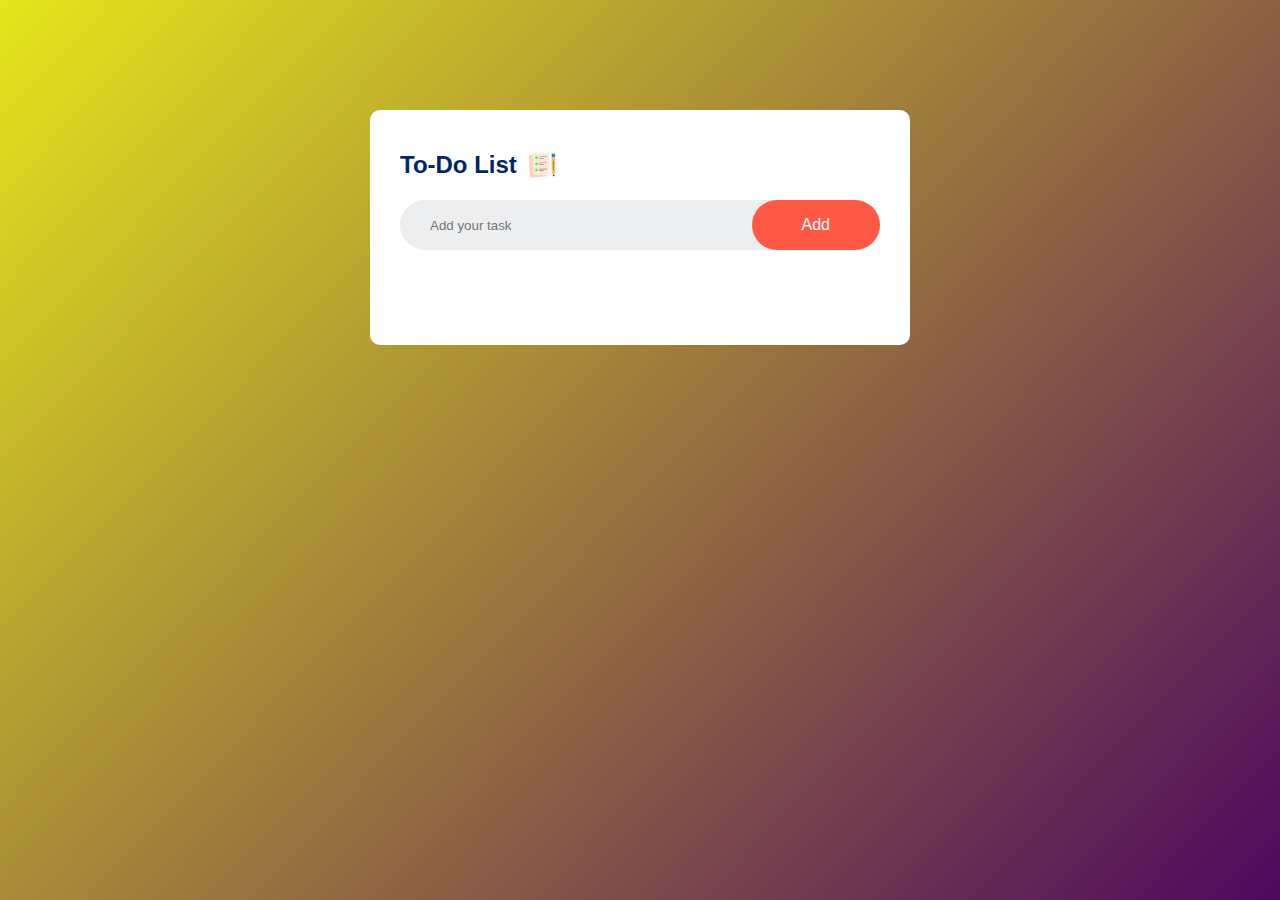
<file: to-do-list/todolist.html>
<!DOCTYPE html>
<html lang="en">
<head>
    <meta charset="UTF-8">
    <meta name="viewport" content="width=device-width, initial-scale=1.0">
    <title>To Do List</title>
    <link rel="stylesheet" href="todolist.css">
</head>
<body>
    <div class="container">
        <div class="todo-app">
            <h2>To-Do List <img src="../images/todolist/icon.png"></h2>
            <div class="row">
                <input type="text" id="input-box" placeholder="Add your task">
                <button onclick="addTask()">Add</button>
            </div>
            <ul id="list-container"></ul>
        </div>
    </div>
<script src="todolist.js"></script>
</body>
</html>
</file>
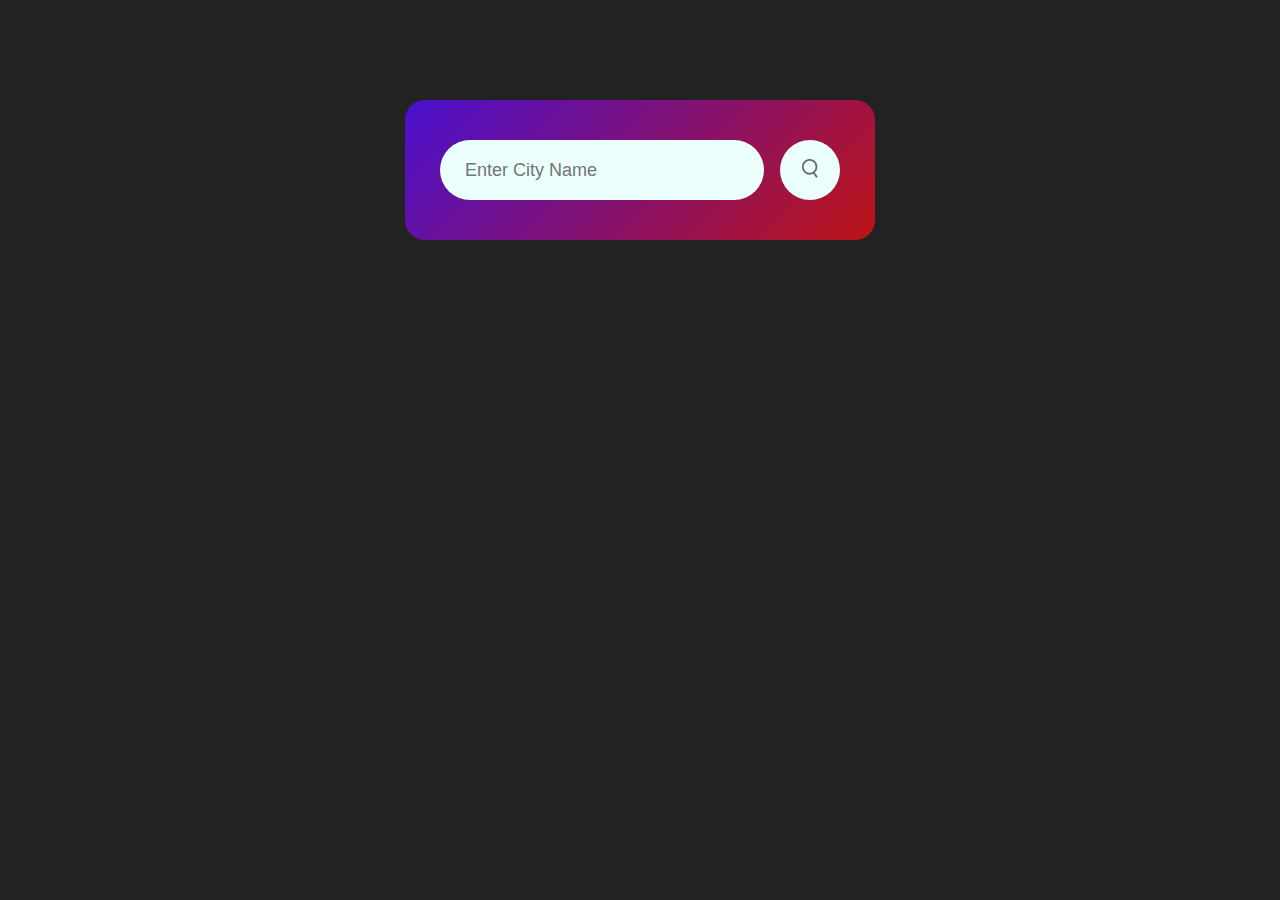
<file: weather-app/weather.html>
<!DOCTYPE html>
<html lang="en">
<head>
    <meta charset="UTF-8">
    <meta name="viewport" content="width=device-width, initial-scale=1.0">
    <title>Weather App</title>
    <link rel="stylesheet" href="weather.css">
</head>
<body>
    <div class="card">
        <div class="search">
            <input type="text" placeholder="Enter City Name" spellcheck="false">
            <button><img src="../images/weather/search.png"></button>
        </div>
        <div class="error">
            <p>
                Invalid City
            </p>
        </div>
        <div class="weather">
            <img src="../images/weather/clear.png" alt="" class="weather-icon">
            <h1 class="temp">22°c</h1>
            <h2 class="city">Taipei</h2>
            <div class="details">
                <div class="col">
                    <img src="../images/weather/humidity.png" alt="">
                    <div>
                        <p class="humidity">50%</p>
                        <p>Humidity</p> 
                    </div>
                </div>
                <div class="col">
                    <img src="../images/weather/wind.png" alt="">
                    <div>
                        <p class="wind">15 km/h</p>
                        <P>Wind Speed</P> 
                    </div>
                </div>
            </div>
        </div>
    </div>
    <script>
        const apiKey = "0bbd788031a98eb9e27fb872915bec91";
        const apiUrl = "https://api.openweathermap.org/data/2.5/weather?units=metric&q=";

        const searchBox = document.querySelector(".search input");
        const searchBtn = document.querySelector(".search button");
        const weatherIcon = document.querySelector(".weather-icon");

        async function checkWeather(city) {
            const response = await fetch(apiUrl + city + `&appid=${apiKey}`);
            if (response.status == 404) {
                document.querySelector(".error").style.display = "block";
                document.querySelector(".weather").style.display = "none";
            } else {
                var data = await response.json();
    
                document.querySelector(".temp").innerHTML = Math.round(data.main.temp * 10)/10 + "°c";
                document.querySelector(".city").innerHTML = data.name;
                document.querySelector(".humidity").innerHTML = data.main.humidity + "%";
                document.querySelector(".wind").innerHTML = data.wind.speed + "km/h";
    
                if (data.weather[0].main == "Rain") {
                    weatherIcon.src = "../images/weather/rain.png";
                } else if(data.weather[0].main == "Clear") {
                    weatherIcon.src = "../images/weather/clear.png";
                } else if(data.weather[0].main == "Drizzle") {
                    weatherIcon.src = "../images/weather/drizzle.png";
                } else if(data.weather[0].main == "Clear") {
                    weatherIcon.src = "../images/weather/clear.png";
                } else if(data.weather[0].main == "Clouds") {
                    weatherIcon.src = "../images/weather/clouds.png";
                } else if(data.weather[0].main == "Mist") {
                    weatherIcon.src = "../images/weather/mist.png";
                } else {
                    weatherIcon.src = "../images/weather/snow.png";
                }
                document.querySelector(".weather").style.display = "block";
                document.querySelector(".error").style.display = "none";
            }
        }

        searchBtn.addEventListener("click", ()=> {
            checkWeather(searchBox.value);
            searchBox.value='Enter Next City';
        })

    </script>
</body>
</html>
</file>
<file: to-do-list/todolist.css>
* {
    margin: 0;
    padding: 0;
    font-family: 'Poppins', sans-serif;
    box-sizing: border-box;
}

.container {
    width:100%;
    min-height: 100vh;
    background: linear-gradient(134deg, #e6e61c, #4e085f);
    padding: 10px;
}

.todo-app {
    width: 100%;
    max-width: 540px;
    background: #fff;
    margin: 100px auto 20px;
    padding: 40px 30px 70px;
    border-radius: 10px;
}

.todo-app h2 {
    color:#002765;
    display: flex;
    align-items: center;
    margin-bottom: 20px;
}

.todo-app h2 img {
    width: 30px;
    margin-left: 10px;
}

.row {
    display: flex;
    align-items: center;
    justify-content: space-between;
    background: #edeef0;
    border-radius: 30px;
    padding-left: 20px;
    margin-bottom: 25px;
}

input {
    flex: 1;
    border: none;
    outline: none;
    background: transparent;
    padding: 10px;
    font-weight: 14px;
}

button {
    border: none;
    outline: none;
    padding: 16px 50px;
    background: #ff5945;
    color: #fff;
    font-size: 16px;
    cursor: pointer;
    border-radius: 40px;
}

ul li {
    list-style: none;
    font-size: 17px;
    padding: 12px 8px 12px 50px;
    user-select: none;
    cursor: pointer;
    position: relative;
}

ul li::before {
    content: ''; 
    position: absolute;
    height: 28px;
    width: 28px;
    border-radius: 50%;
    background-image: url(../images/todolist/unchecked.png);
    background-size: cover;
    background-position: center;
    top: 12px;
    left: 8px;

}

ul li.checked {
    color: #555;
    text-decoration: line-through;
}

ul li.checked::before {
    background-image: url(../images/todolist/checked.png);
}

ul li span {
    position: absolute;
    right: 0;
    top: 5px;
    width: 40px;
    height: 40px;
    font-size: 22px;
    color: #555;
    line-height: 40px;
    text-align: center;

}
ul li span {
    position: absolute;
    right: 0;
    top: 5px;
    width: 40px;
    height: 40px;
    font-size: 22px;
    color: #555;
    line-height: 40px;
    text-align: center;
    border-radius: 50%;
}

ul li span:hover {
    background: #edeef0;
}
</file>
<file: weather-app/weather.css>
* {
    margin: 0;
    padding: 0;
    font-family: 'Poppins', sans-serif;
    box-sizing: border-box;
}

body {
    background: #222;
}

.card {
    width: 90%;
    max-width: 470px;
    background: linear-gradient(135deg, #490fcf, #bd1414);
    color: #fff;
    margin:100px auto 0;
    border-radius: 20px;
    padding: 40px 35px;
    text-align: center;
}

.search {
    width: 100%;
    display: flex;
    align-items: center;
    justify-content: space-between;
}

.search input {
    border: 0;
    outline: 0;
    background: #ebfffc;
    color: #555;
    padding: 10px 25px;
    height: 60px;
    border-radius: 30px;
    flex: 1;
    margin-right: 16px;
    font-size: 18px;
}

.search button {
    border: 0;
    outline: 0;
    background: #ebfffc;
    border-radius: 50%;
    width: 60px;
    height: 60px;
}

.search button img {
    width: 16px;
}

.weather-icon {
    width: 170px;
    margin-top: 30px;
}

.weather h1 {
    font-size: 80px;
    font-weight: 500;   
}

.weather h2 {
    font-size: 45px;
    font-weight: 400;
    margin-top: -10px;
}

.details {
    display: flex;
    align-items: center;
    justify-content: space-between;
    padding: 0 20px;
    margin-top: 50px;
}

.col {
    display: flex;
    align-items: center;
    text-align: left;
}

.col img {
    width: 40px;
    margin-right: 10px;
}

.humidity, .wind {
    font-size: 28px;
    margin-top: -6px;
}

.weather {
    display: none;
}

.error {
    text-align: left;
    margin-left: 10px;
    font-size: 14px;
    margin-top: 10px;
    display: none;
}
</file>
